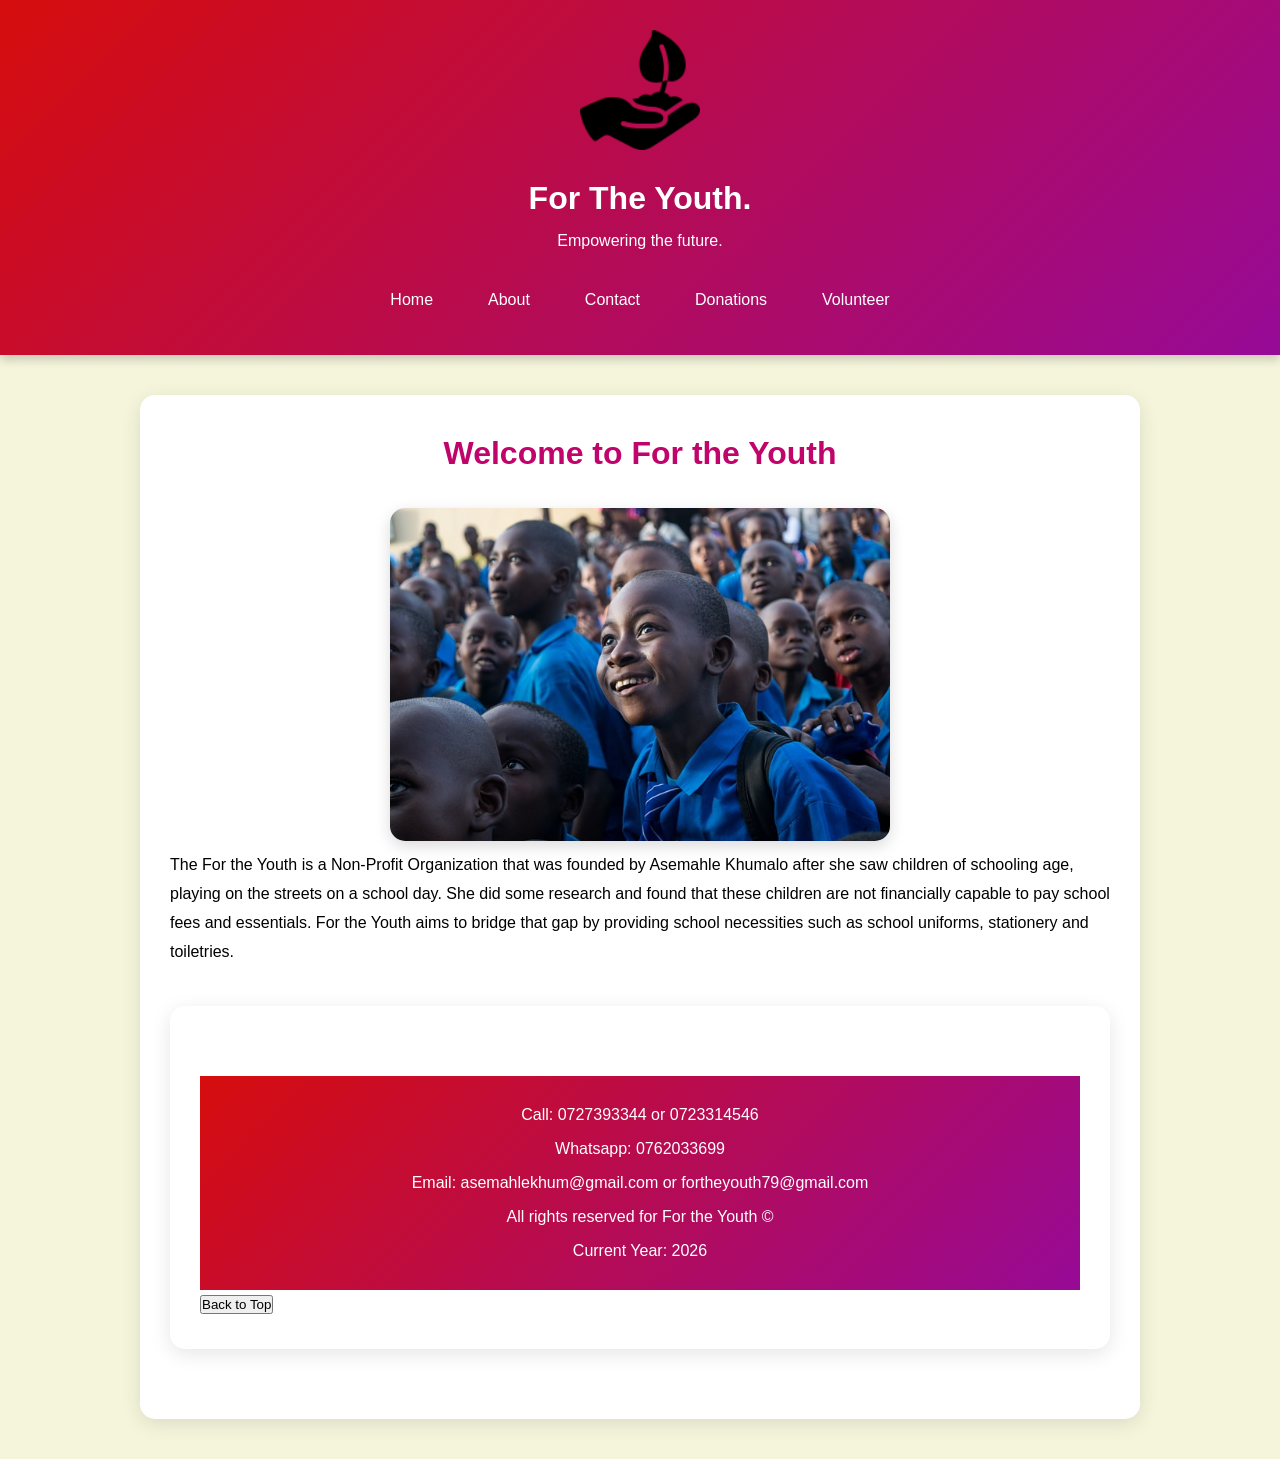
<file: index.html>
<!DOCTYPE html>
<html lang="en">
<head>
    <meta charset="UTF-8">
    <meta name="viewport" content="width=device-width, initial-scale=1.0"> 
    <title>Home</title>
    <link rel="stylesheet" href="css/styles.css" type="text/css">
</head>
<body id="home-page">
  <header>
    <div class="logo-left">
      <img src="images/logo.png" alt="logo">
     <h2>For The Youth.</h2>
    </div>
   
     <p>Empowering the future.</p>
     <nav>
        <ul>
            <a href="index.html"><li>Home</li></a>
            <a href="about.html"><li>About</li></a>
            <a href="contact.html"><li>Contact</li></a>
            <a href="donations.html"><li>Donations</li></a>
            <a href="volunteer.html"><li>Volunteer</li></a>
       </ul>
     </nav>
</header>
  <main>
    <h1>Welcome to For the Youth</h1>
    <img src="images/school children.jpg" alt="School children">
    <p>The For the Youth is a Non-Profit Organization that was founded by Asemahle Khumalo after she saw children of schooling age, playing on the streets on a school day. She did some research and found that these children are not financially capable to pay school fees and essentials. For the Youth aims to bridge that gap by providing school necessities such as school uniforms, stationery and toiletries.</p>
    

  <main>
  <footer>
    <p>Call: 0727393344 or 0723314546</p>
    <p>Whatsapp: 0762033699</p>
    <p>Email: asemahlekhum@gmail.com or fortheyouth79@gmail.com</p>
    <p>All rights reserved for For the Youth &copy;</p>
  </footer>
  <button id="topBtn">Back to Top</button>
  </main>
  <script src="javascript/script.js"></script>
</body>
</file>
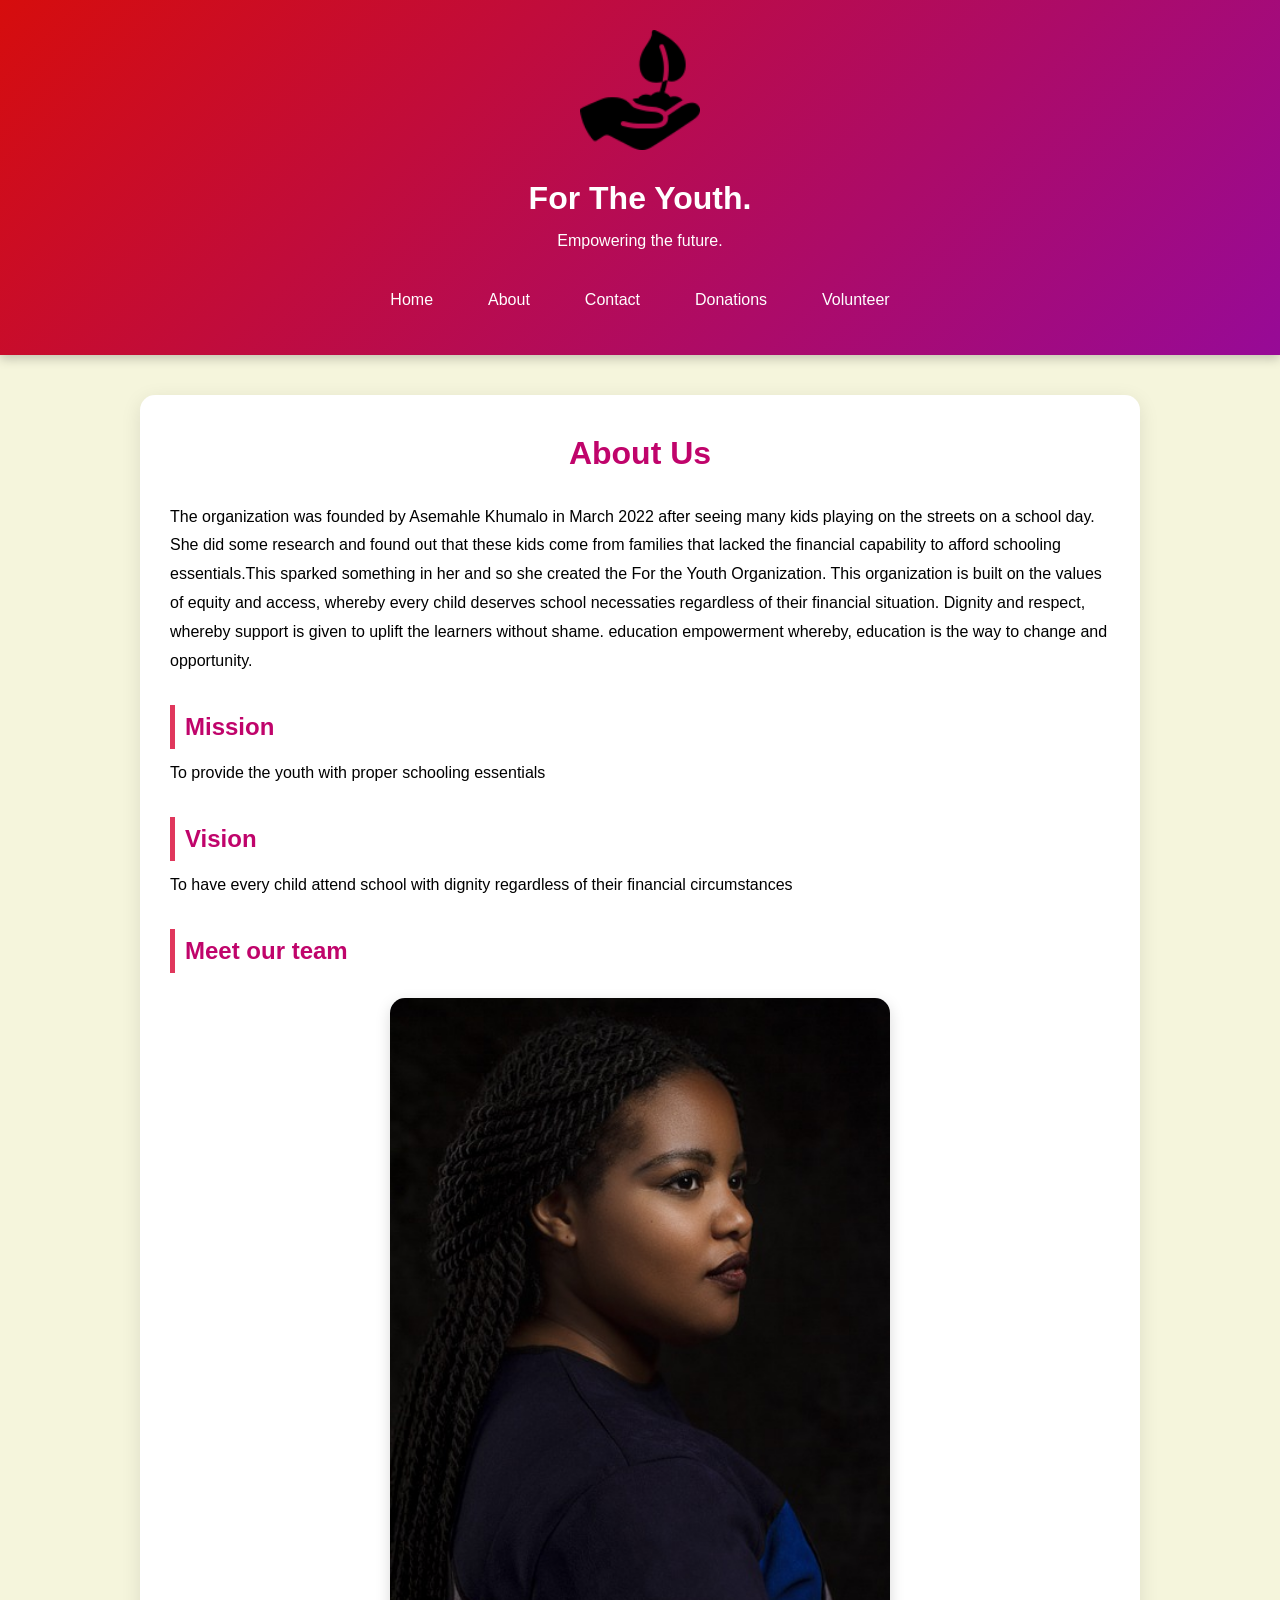
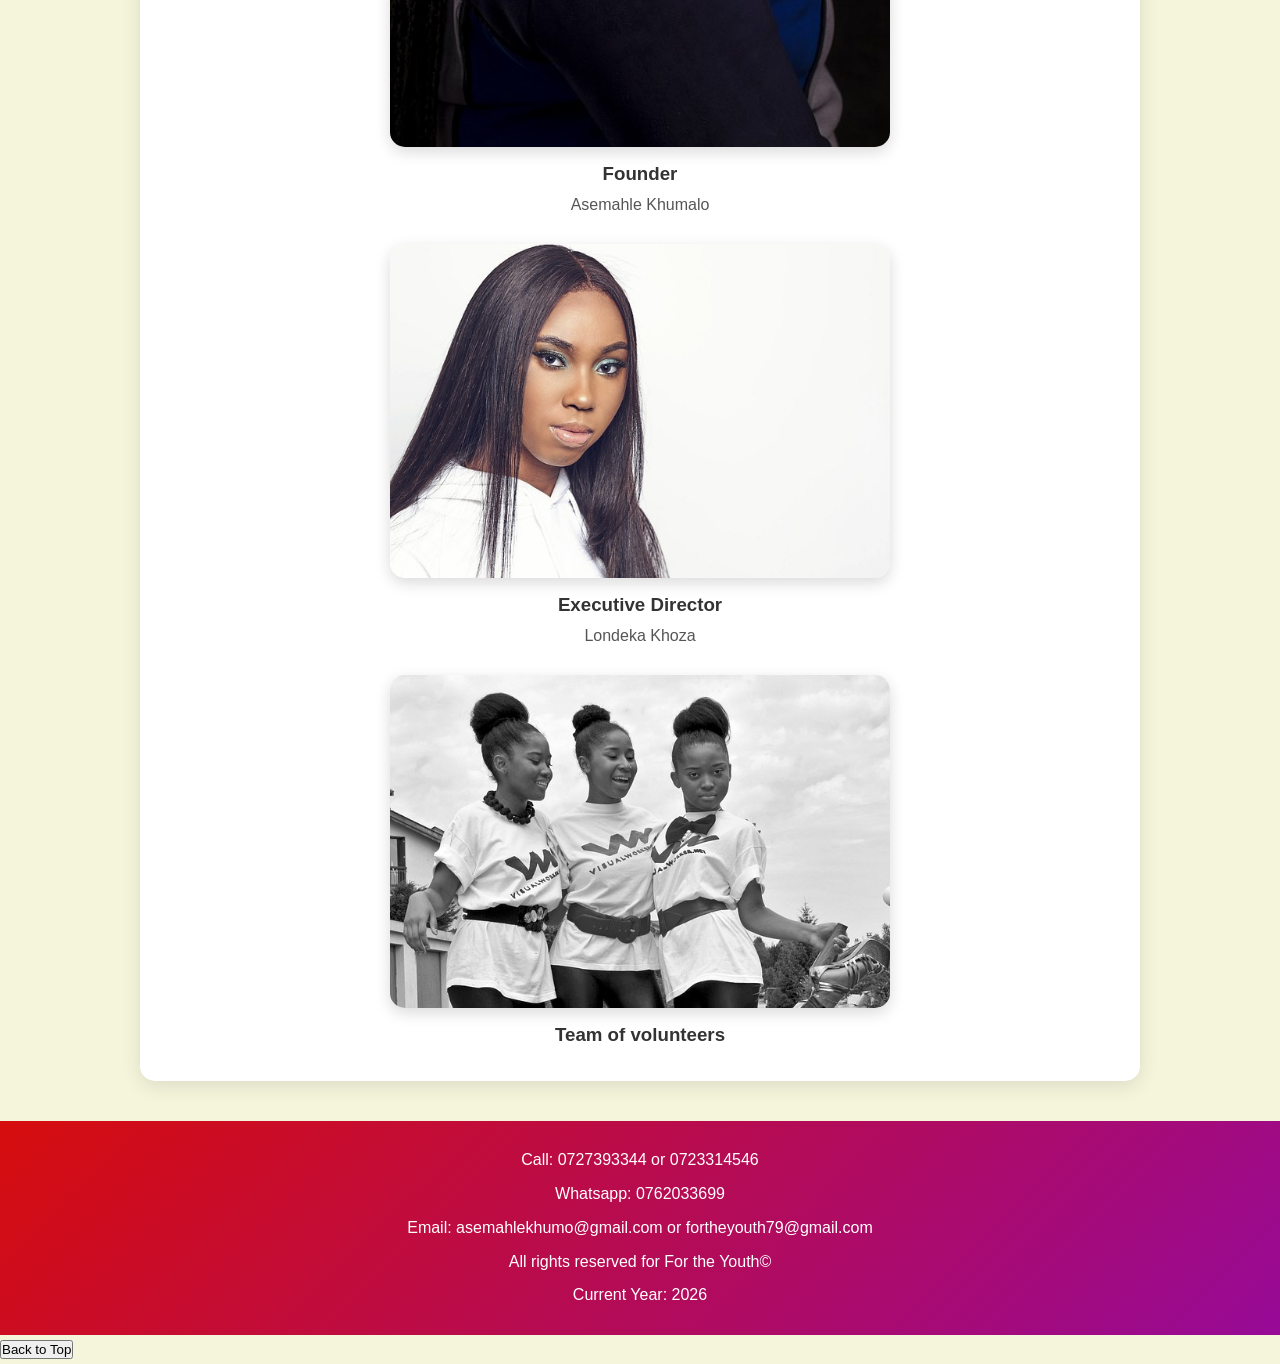
<file: about.html>
<!DOCTYPE html>
<html lang="en">
<head>
    <meta charset="UTF-8">
    <meta name="viewport" content="width=device-width, initial-scale=1.0">
    <title>About</title>
    <link rel="stylesheet" href="css/styles.css" type="text/css">
</head>
<body>
  <header>
    <img src="images/logo.png" alt="logo">
     <h2>For The Youth.</h2>
     <p>Empowering the future.</p>
     <nav>
        <ul>
            <a href="index.html"><li>Home</li></a>
            <a href="about.html"><li>About</li></a>
            <a href="contact.html"><li>Contact</li></a> 
            <a href="donations.html"><li>Donations</li></a>
            <a href="volunteer.html"><li>Volunteer</li></a>
       </ul>
     </nav>
    </header>
<main>
    <h1>About Us</h1>
    <p>The organization was founded by Asemahle Khumalo in March 2022 after seeing many kids playing on the streets on a school day. She did some research and found out that these kids come from families that lacked the financial capability to afford schooling essentials.This sparked something in her and so she created the For the Youth Organization. This organization is built on the values of equity and access, whereby every child deserves school necessaties regardless of their financial situation. Dignity and respect, whereby support is given to uplift the learners without shame. education empowerment whereby, education is the way to change and opportunity.</p>
    <h2>Mission</h2>
    <p>To provide the youth with proper schooling essentials</p>
    <h2>Vision</h2>
    <p>To have every child attend school with dignity regardless of their financial circumstances</p>
    <h2>Meet our team</h2>

    <img src="images/fonder(2).jpg" alt="Member Photo 1">
    <h3>Founder </h3>
    <p id="founder">Asemahle Khumalo</p>
    <img src="images/Executive director (2).jpg" alt="Member Photo 2">
    <h3>Executive Director</h3>
    <p id="director">Londeka Khoza</p>
    <img src="images/volunteers (2).jpg" alt="Group Photo">
    <h3>Team of volunteers</h3>
    

</main>
  <footer>
    <p>Call: 0727393344 or 0723314546</p>
    <p>Whatsapp: 0762033699</p>
    <p>Email: asemahlekhumo@gmail.com or fortheyouth79@gmail.com</p>
    <p>All rights reserved for For the Youth&copy;</p>
  </footer>
   <button id="topBtn">Back to Top</button>
    <script src="javascript/script.js"></script>
</body>
</html>
</file>
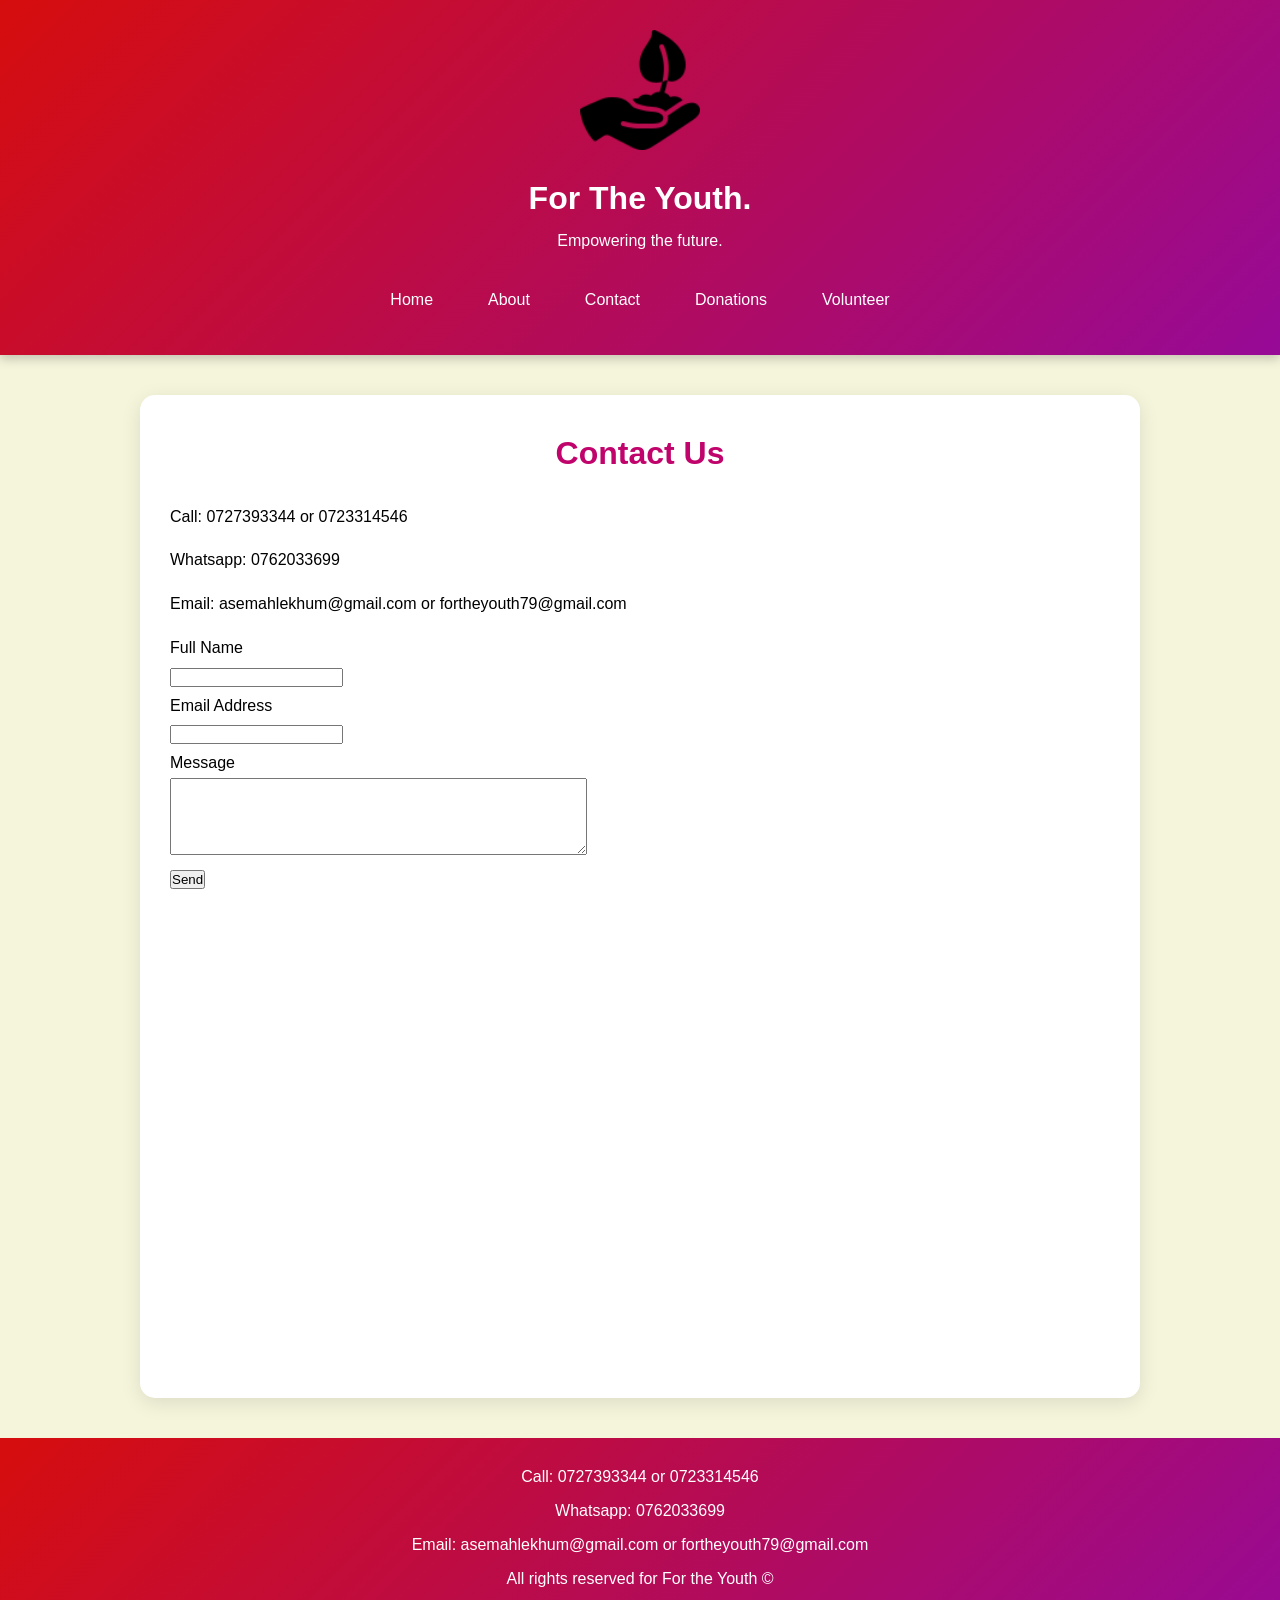
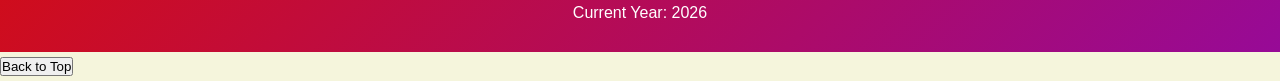
<file: contact.html>
<!DOCTYPE html>
<html lang="en">
<head>
    <meta charset="UTF-8">
    <meta name="viewport" content="width=device-width, initial-scale=1.0">
    <title>Contact</title> 
    <link rel="stylesheet" href="css/styles.css" type="text/css">
</head>
<body>
  <header>
    <img src="images/logo.png" alt="logo">
     <h2>For The Youth.</h2>
     <p>Empowering the future.</p>
     <nav>
        <ul>
            <a href="index.html"><li>Home</li></a>
            <a href="about.html"><li>About</li></a>
            <a href="contact.html"><li>Contact</li></a>
            <a href="donations.html"><li>Donations</li></a>
            <a href="volunteer.html"><li>Volunteer</li></a>
       </ul>
     </nav>
</header>
<main>

    <h1>Contact Us</h1>
    <p>Call: 0727393344 or 0723314546</p>
    <p>Whatsapp: 0762033699</p>
    <p>Email: asemahlekhum@gmail.com or fortheyouth79@gmail.com</p>

 <form id="contactForm">
    <label for="name">Full Name</label><br>
    <input type="text" id="name" required><br>

    <label for="email">Email Address</label><br>
    <input type="email" id="email" required><br>

    <label for="msg">Message</label><br>
    <textarea id="msg" rows="5" cols="50" required></textarea><br>

    <input type="submit" value="Send">
</form>

<p id="successMessage"></p>
     <iframe src="https://www.google.com/maps/embed?pb=!1m18!1m12!1m3!1d6987.090668901797!2d31.488774060043642!3d-28.88213874135406!2m3!1f0!2f0!3f0!3m2!1i1024!2i768!4f13.1!3m3!1m2!1s0x1ef0a5c733816373%3A0x4fd1cab925363cbe!2sYenza%20Izinto%20zenzeke%20npc!5e0!3m2!1sen!2sza!4v1775069132315!5m2!1sen!2sza" width="600" height="450" style="border:0;" allowfullscreen="" loading="lazy" referrerpolicy="no-referrer-when-downgrade"></iframe></iframe>

</main>
  <footer>
    <p>Call: 0727393344 or 0723314546</p>
    <p>Whatsapp: 0762033699</p>
    <p>Email: asemahlekhum@gmail.com or fortheyouth79@gmail.com</p>
    <p>All rights reserved for For the Youth &copy;</p>
  </footer>
   <button id="topBtn">Back to Top</button>
    <script src="javascript/script.js"></script>
</body>
</html>
</file>
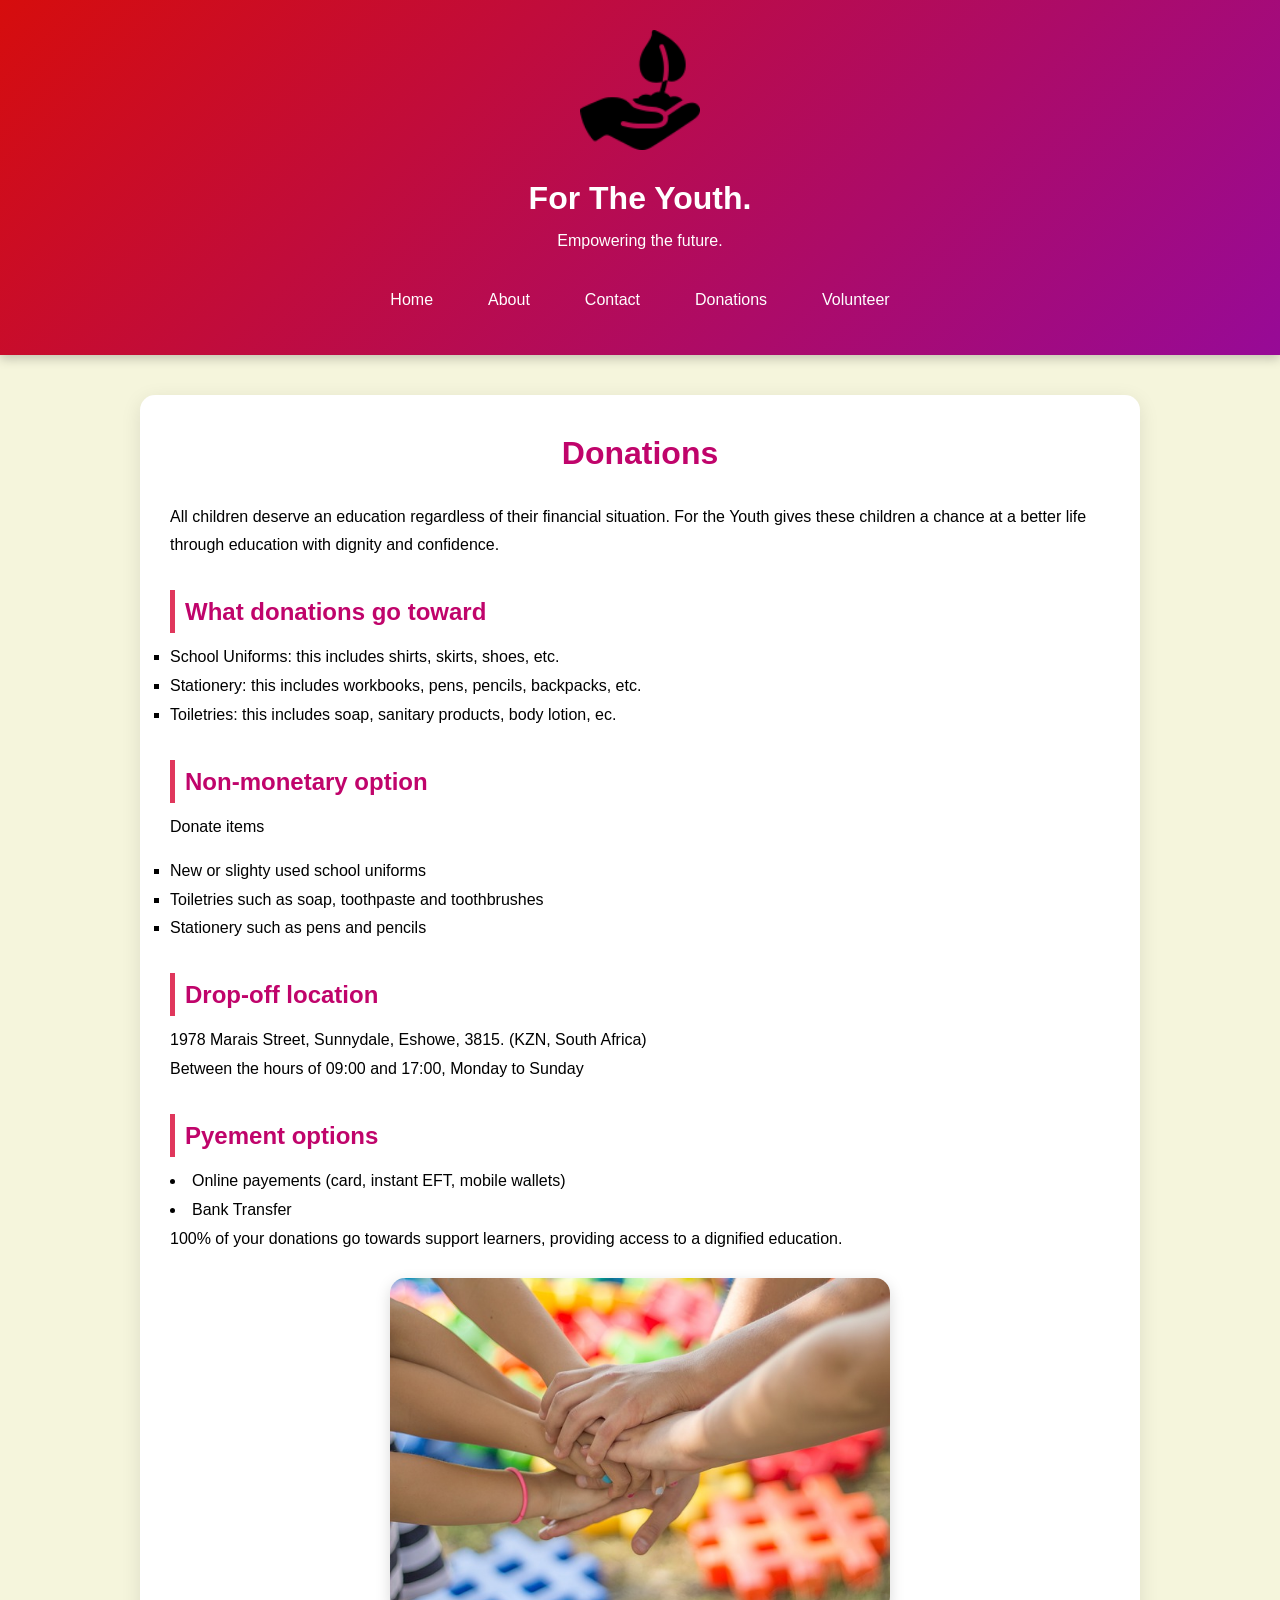
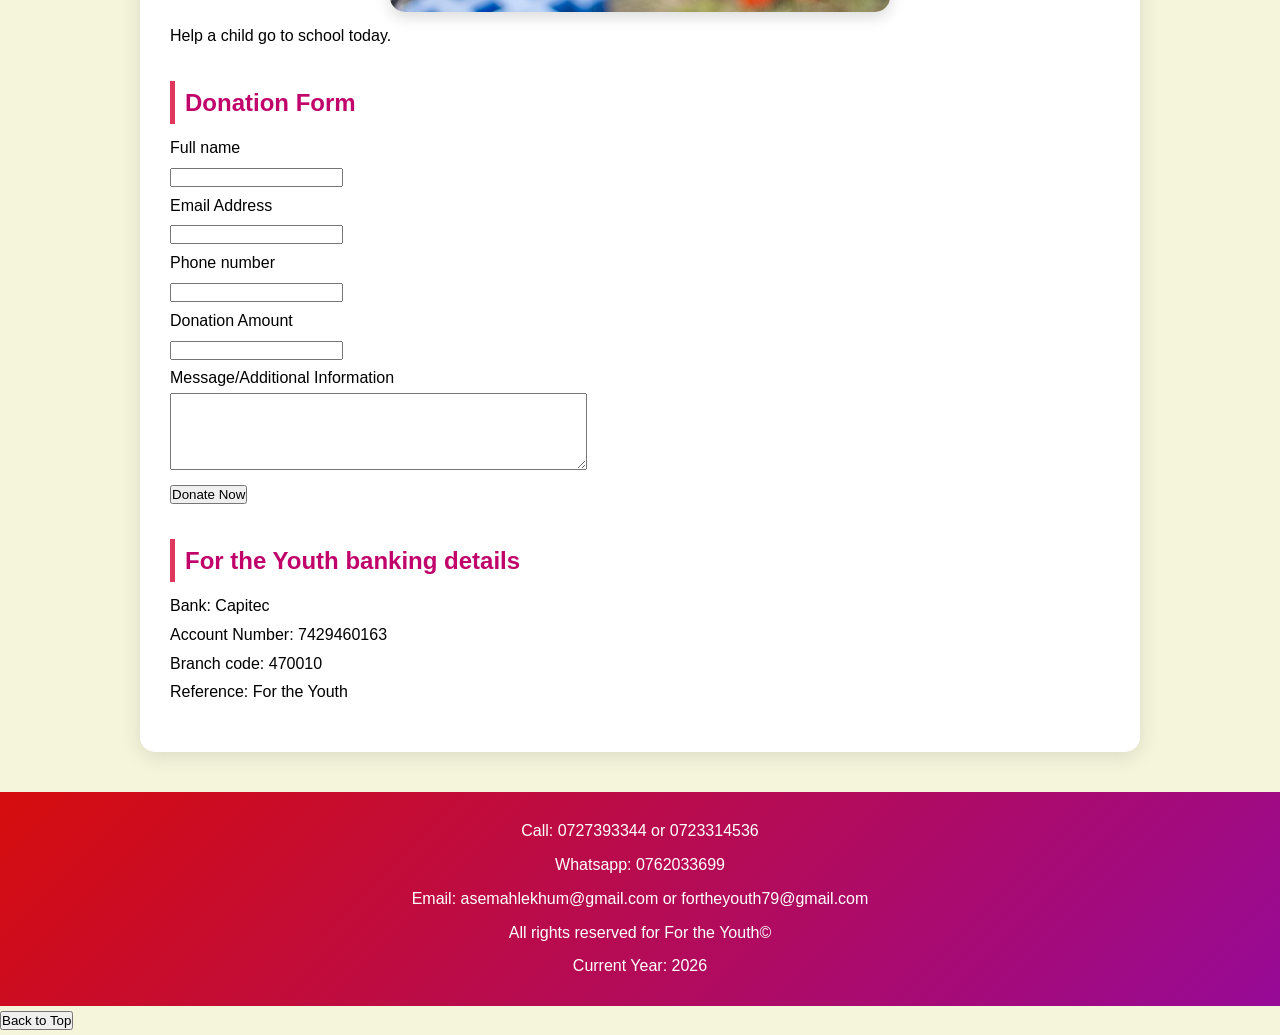
<file: donations.html>
<!DOCTYPE html>
<html lang="en">
<head>
    <meta charset="UTF-8">
    <meta name="viewport" content="width=device-width, initial-scale=1.0">
    <title>Document</title>
    <link rel="stylesheet" href="css/styles.css" type="text/css">
</head>
<body>
    <header>
    <img src="images/logo.png" alt="logo">
     <h2>For The Youth.</h2>
     <p>Empowering the future.</p>
    <nav>
        <ul>
            <a href="index.html"><li>Home</li></a>
            <a href="about.html"><li>About</li></a>
            <a href="contact.html"><li>Contact</li></a>
            <a href="donations.html"><li>Donations</li></a>
            <a href="volunteer.html"><li>Volunteer</li></a>
       </ul>
     </nav>
    </header>
    <main>
        <h1>Donations</h1>
        <P>All children deserve an education regardless of their financial situation. For the Youth gives these children a chance at a better life through education with dignity and confidence. 
        </P>
        <h2>What donations go toward</h2>
        <ul style="list-style-type: square;">
            <li>School Uniforms: this includes shirts, skirts, shoes, etc.</li>
            <li>Stationery: this includes workbooks, pens, pencils, backpacks, etc.</li>
            <li>Toiletries: this includes soap, sanitary products, body lotion, ec.</li>
        </ul>

        <h2>Non-monetary option</h2>
        <p>Donate items</p>
        <ul style="list-style-type: square;">
            <li>New or slighty used school uniforms</li>
            <li>Toiletries such as soap, toothpaste and toothbrushes</li>
            <li>Stationery such as pens and pencils</li>
        </ul>
        <h2>Drop-off location</h2>
        <p>1978 Marais Street, Sunnydale, Eshowe, 3815. (KZN, South Africa)<br>
            Between the hours of 09:00 and 17:00, Monday to Sunday</p>

        <h2>Pyement options</h2>
        <ul style="list-style-type: square;"></ul>
            <li>Online payements (card, instant EFT, mobile wallets)</li>
            <li>Bank Transfer</li>
        <P>100% of your donations go towards support learners, providing access to a dignified education.</P>
        <img src="images/teamwork.jpg" alt="Photo 3">
        <p>Help a child go to school today.</p>
        
        

        <h2>Donation Form</h2>
        <form action="mailto: asemahlekhum@gmail.com"></form>
        <label for="name">Full name</label><br>
        <input type="text" id="name" required><br>
        <label for="email">Email Address</label><br>
        <input type="email" id="email" required><br>
        <label for="number">Phone number</label><br>
        <input type="text" id="phone number" optional><br>
        <label for="amount">Donation Amount</label><br>
        <input type="text" id="number" required><br>
        <label for="msg">Message/Additional Information</label><br>
        <textarea name="msg" rows="5" cols="50" required></textarea><br>
        <button id="donateBtn">Donate Now</button>
        <h2>For the Youth banking details</h2>
        <P>Bank: Capitec<br> 
           Account Number: 7429460163<br>
           Branch code: 470010<br>
           Reference: For the Youth
        

        </P>
        

     </main>
     <footer>
        <p>Call: 0727393344 or 0723314536</p>
        <p>Whatsapp: 0762033699</p>
        <p>Email: asemahlekhum@gmail.com or fortheyouth79@gmail.com</p>
        <p>All rights reserved for For the Youth&copy;</p>
     </footer>
      <button id="topBtn">Back to Top</button>
    <script src="javascript/script.js"></script>
</body>
</html>
</file>
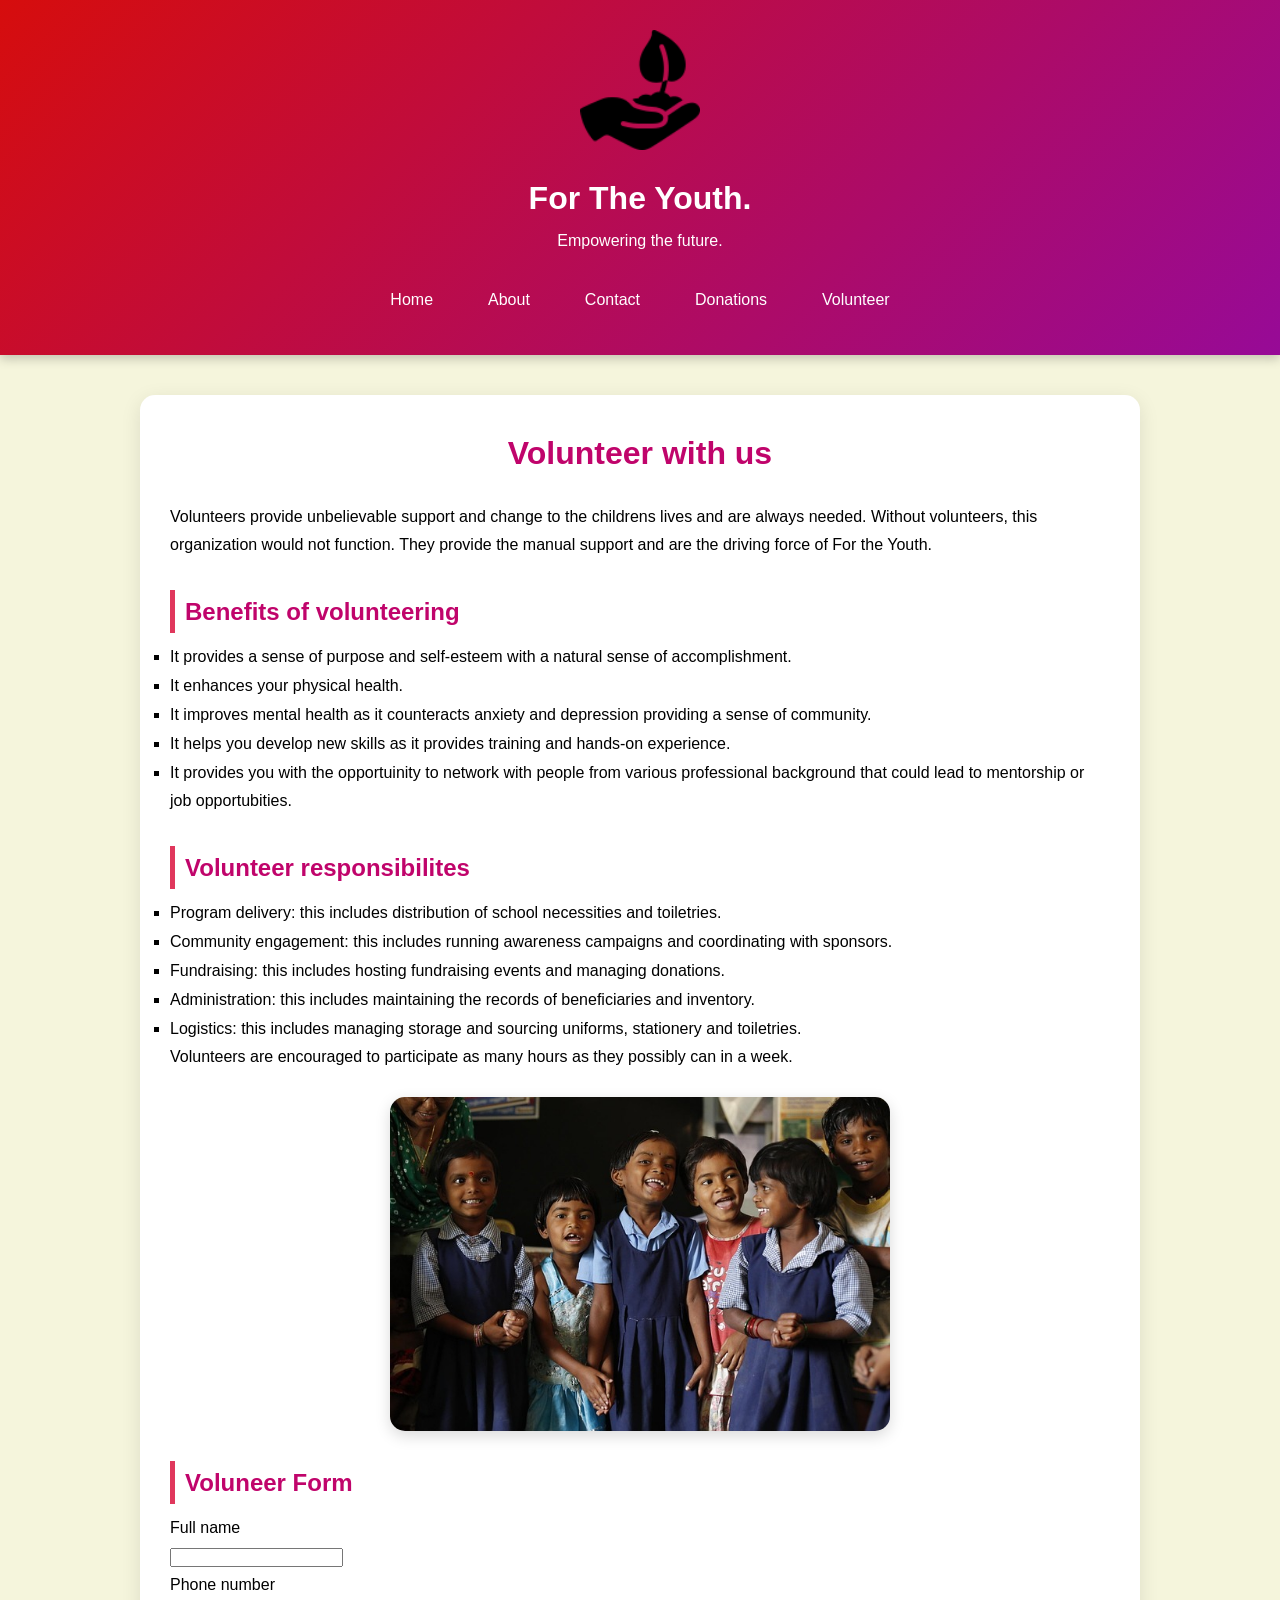
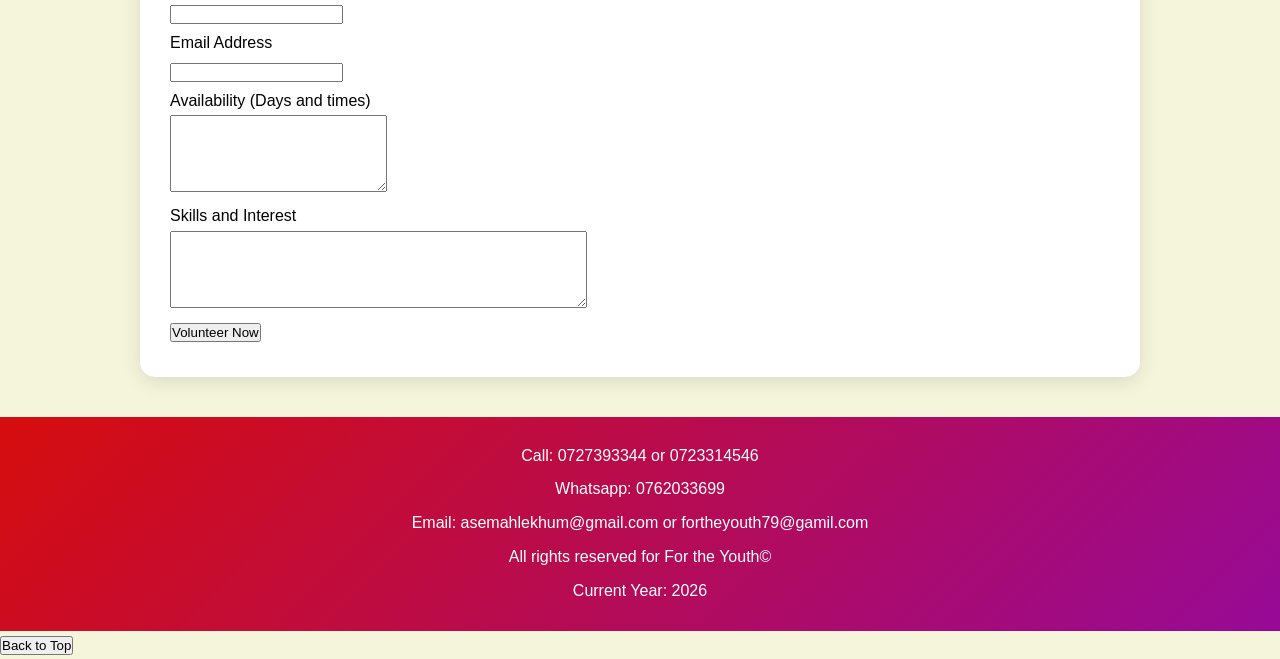
<file: volunteer.html>
<!DOCTYPE html>
<html lang="en">
<head>
    <meta charset="UTF-8">
    <meta name="viewport" content="width=device-width, initial-scale=1.0">
    <title>Document</title>
    <link rel="stylesheet" href="css/styles.css" type="text/css">
</head>
<body>
    <header>
    <img src="images/logo.png" alt="logo">
     <h2>For The Youth.</h2>
     <p>Empowering the future.</p>
    <nav>
        <ul>
            <a href="index.html"><li>Home</li></a>
            <a href="about.html"><li>About</li></a>
            <a href="contact.html"><li>Contact</li></a>
            <a href="donations.html"><li>Donations</li></a>
            <a href="volunteer.html"><li>Volunteer</li></a>
       </ul>
     </nav>
    </header>
    <main>
        <h1>Volunteer with us</h1>
        <p>Volunteers provide unbelievable support and change to the childrens lives and are always needed. Without volunteers, this organization would not function. They provide the manual support and are the driving force of For the Youth. 
        <h2>Benefits of volunteering</h2>
            <ul style="list-style-type: square;">
                <li>It provides a sense of purpose and self-esteem with a natural sense of accomplishment.</li>
                <li>It enhances your physical health.</li>
                <li>It improves mental health as it counteracts anxiety and depression providing a sense of community.</li>
                <li>It helps you develop new skills as it provides training and hands-on experience. </li>
                <li>It provides you with the opportuinity to network with people from various professional background that could lead to mentorship or job opportubities.</li>
            </ul>
            <h2>Volunteer responsibilites </h2>
                <ul style="list-style-type: square;">
                    <li>Program delivery: this includes distribution of school necessities and toiletries.</li>
                    <li>Community engagement: this includes  running awareness campaigns and coordinating with sponsors.</li>
                    <li>Fundraising: this includes hosting fundraising events and managing donations.</li>
                    <Li>Administration: this includes maintaining the records of beneficiaries and inventory.</Li>
                    <li>Logistics: this includes managing storage and sourcing uniforms, stationery and toiletries.</li>
                </ul>
                <p>Volunteers are encouraged to participate as many hours as they possibly can in a week.</p>
        </p>
        <img src="images/children in uniform.jpg" alt="Group photo">
        <p>
            
        </p>
        <h2>Voluneer Form</h2>
        <form action="mailto: asemahlekhum@gmail.com">
            <label for="name">Full name</label><br>
            <input type="text" id="name" required><br>
            <label for="number">Phone number</label><br>
            <input type="text" id="phone number" required><br>
            <label for="email">Email Address</label><br>
            <input type="email" id="email" required><br>
            <label for="availability">Availability (Days and times)</label><br>
            <textarea name="msg" rows="5" cols="25" required></textarea><br>
            <label for="skills">Skills and Interest</label><br>
            <textarea name="msg" rows="5" cols="50" required></textarea><br>
            <button id="volunteer">Volunteer Now</button>
            </form>

    </main>
     <footer>
        <p>Call: 0727393344 or 0723314546</p>
        <p>Whatsapp: 0762033699</p>
        <p>Email: asemahlekhum@gmail.com or fortheyouth79@gamil.com</p>
        <p>All rights reserved for For the Youth&copy;</p>
     </footer>
      <button id="topBtn">Back to Top</button>
    <script src="javascript/script.js"></script>
</body>
</html>
</file>
<file: css/styles.css>
*{
    margin:0;
    padding:0;
    box-sizing:border-box;
}

body
{
    font-family: 'Outfit', sans-serif;
    background:beige;
    color:black;
    line-height:1.8;
}

header
{
    background:linear-gradient(135deg,rgb(214, 13, 13),rgb(151, 10, 151) );
    color:white;
    text-align:center;
    padding:30px;
    box-shadow:0 4px 10px rgba(0,0,0,0.2);
}

header img
{
    width:120px;
    height:auto;
    margin-bottom:10px;
}

header h2
{
    font-size:2rem;
}

header p
{
    font-size:1rem;
    margin-bottom:20px;
}

nav ul
{
    display:flex;
    justify-content:center;
    flex-wrap:wrap;
    list-style:none;
    gap:15px;
}

nav a
{
    text-decoration:none;
    color:white;
    font-weight:500;
    padding:10px 20px;
    border-radius:30px;
    transition:0.3s;
}

nav a:hover
{
    background:white;
    color:rgb(216, 93, 216);
}

main
{
    max-width:1000px;
    margin:40px auto;
    padding:30px;
    background:white;
    border-radius:15px;
    box-shadow:0 5px 20px rgba(0,0,0,0.1);
}

main h1
{
    text-align:center;
    color:rgb(192, 4, 107);
    margin-bottom:20px;
}

main h2
{
    color:rgb(192, 4, 107);
    margin-top:30px;
    margin-bottom:10px;
    border-left:5px solid rgb(224, 55, 92);
    padding-left:10px;
}

main p
{
    margin-bottom:15px;
}

main img
{
    display:block;
    width:500px;
    max-width:100%;
    margin:25px auto 10px;
    border-radius:15px;
    box-shadow:0 5px 15px rgba(0,0,0,0.15);
    transition:0.3s;
}

main img:hover
{
    transform:scale(1.05);
}

main h3
{
    text-align:center;
    color:#333;
    margin-top:10px;
}

main h3 + p
{
    text-align:center;
    font-weight:500;
    color:#555;
}

footer
{
    background:linear-gradient(135deg,rgb(214, 13, 13),rgb(151, 10, 151) );;
    color:white;
    text-align:center;
    padding:20px;
    margin-top:40px;
}

footer p
{
    margin:5px 0;
}

@media (max-width:768px){

    header h2{
        font-size:1.5rem;
    }

    nav ul{
        flex-direction:column;
        align-items:center;
    }

    main{
        margin:20px;
        padding:20px;
    }
}
</file>
